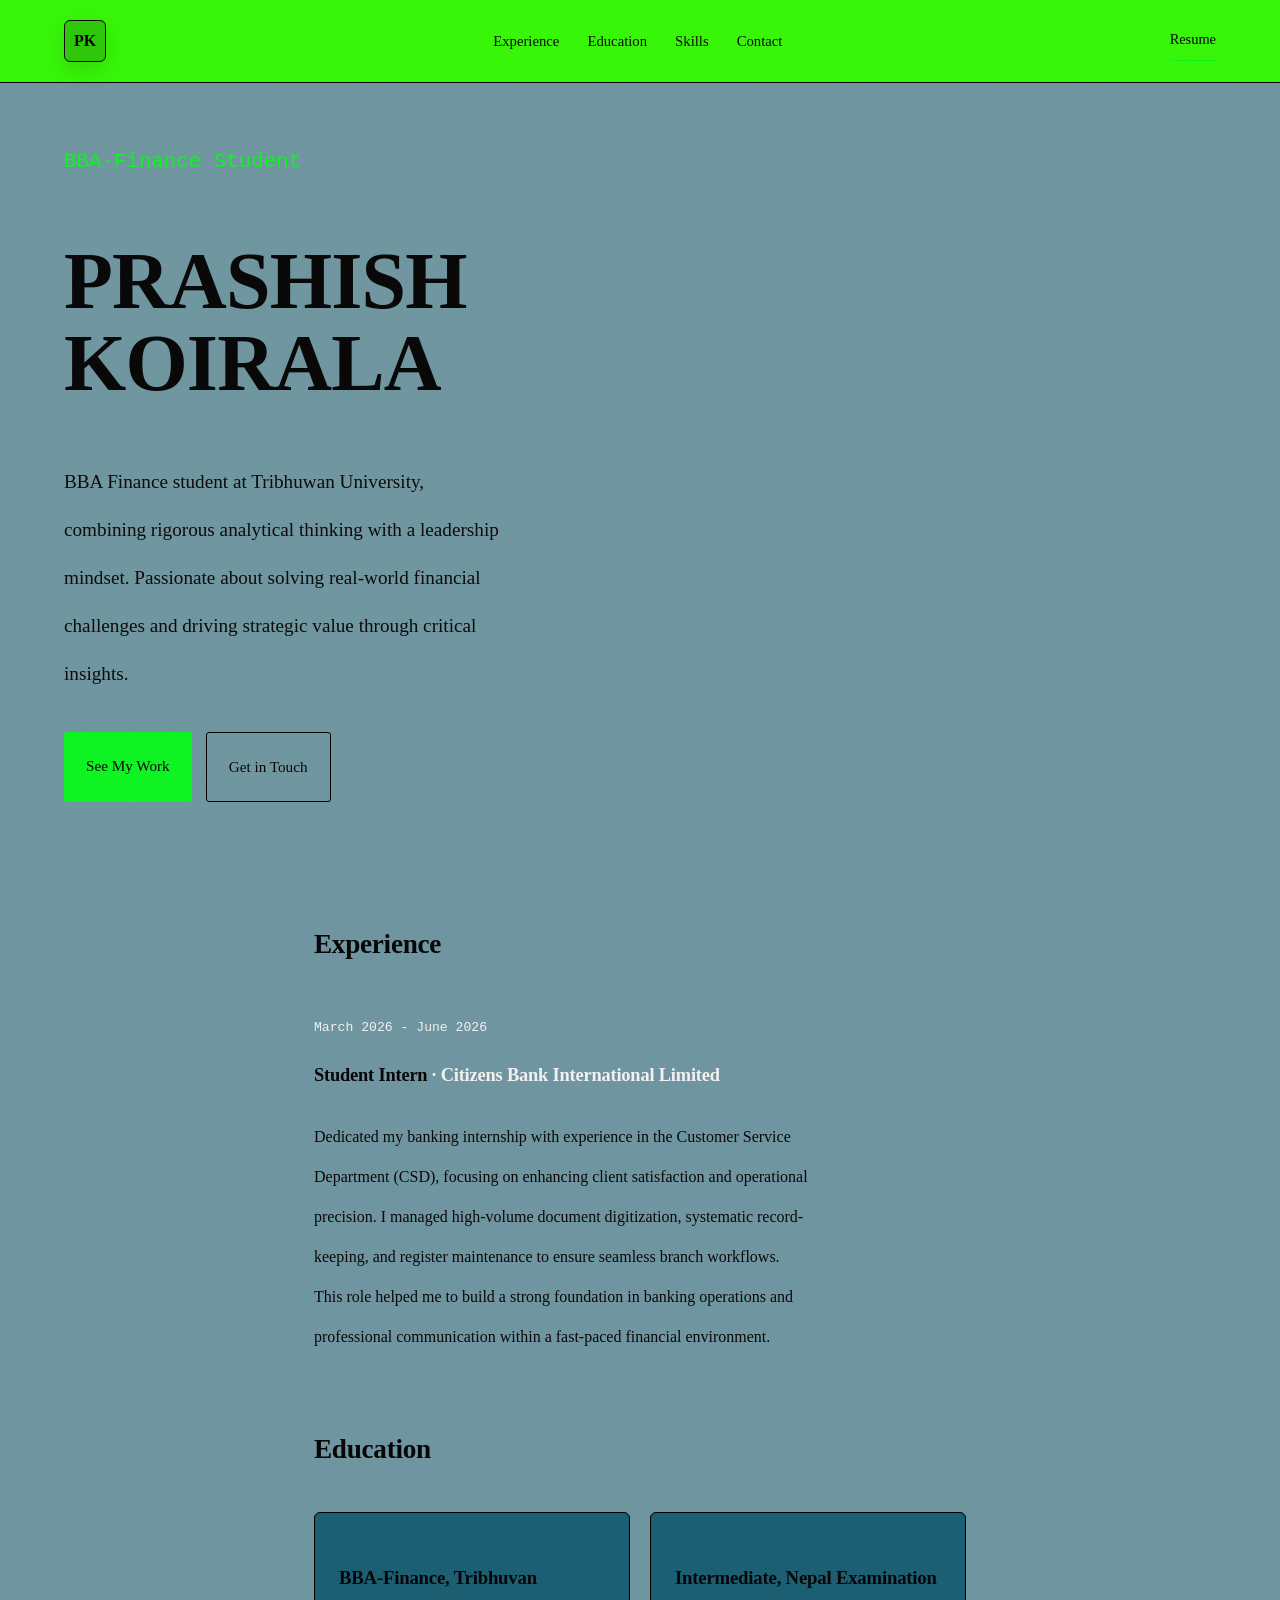
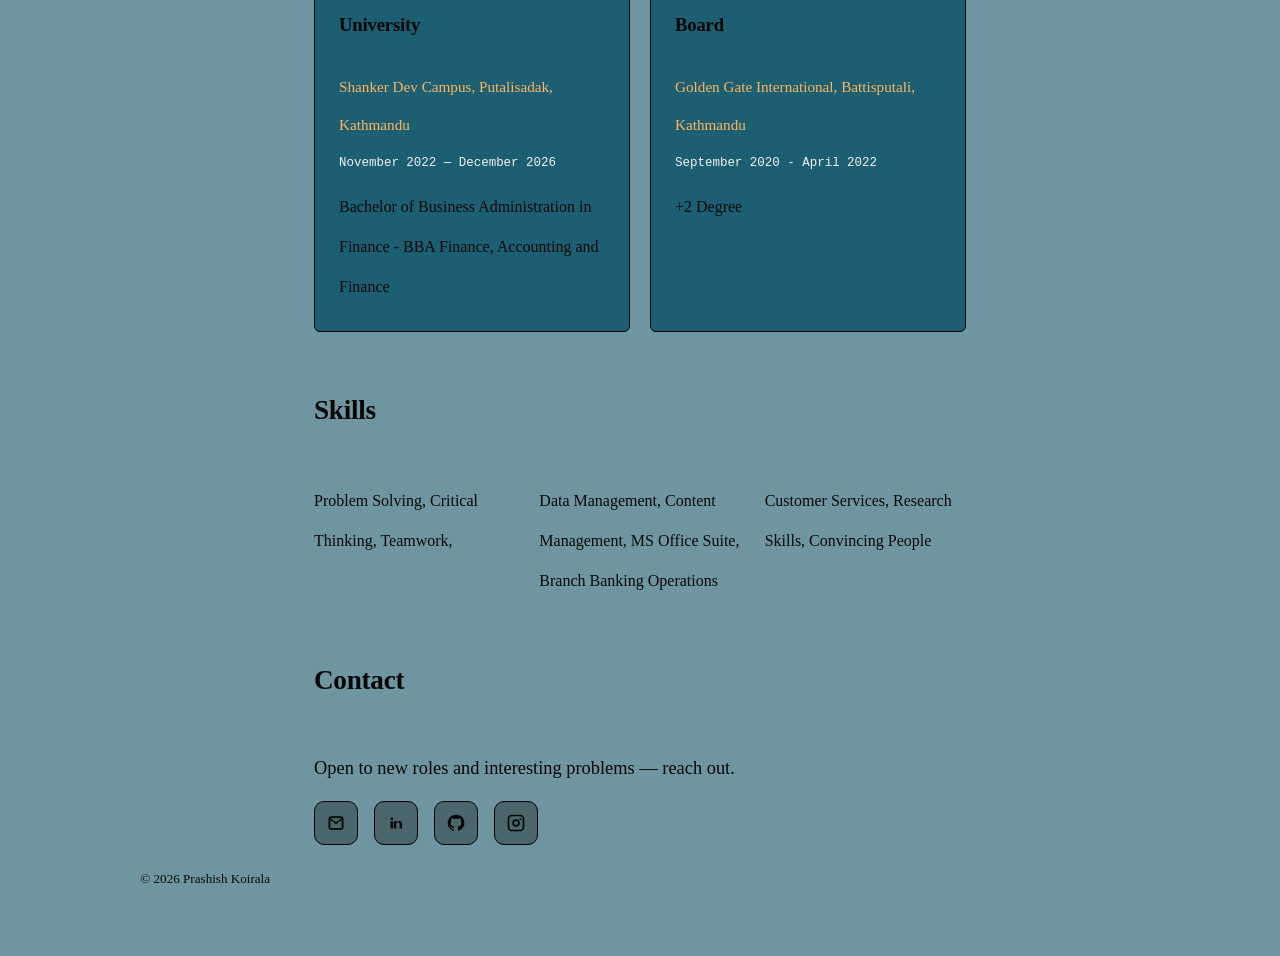
<file: index.html>
<!DOCTYPE html>
<html lang="en">
<head>
<meta charset="UTF-8" />
<meta name="viewport" content="width=device-width, initial-scale=1.0" />
<title>Prashish Koirala</title>
<meta name="description" content="Portfolio of Prashish Koirala. Experience, education, and projects." />
<link rel="icon" type="image/svg+xml" href="favicon.svg">
<link rel="stylesheet" href="styles.css">
</head>
<body>

<div class="grain" aria-hidden="true"></div>

<nav class="nav">
  <a href="#top" class="nav__mark" aria-label="Home">PK</a>
  <div class="nav__links">
    <a href="#experience">Experience</a>
    <a href="#education">Education</a>
    <a href="#skills">Skills</a>
    <a href="#contact">Contact</a>
  </div>
  <a class="nav__resume" href="resume.html" id="resume-link">Resume</a>
</nav>

<header class="hero" id="top">
  <div class="hero__text">
    <p class="hero__kicker">BBA-Finance Student</p>
    <h1 class="hero__name">PRASHISH<br>KOIRALA</h1>
    <p class="hero__tagline">BBA Finance student at Tribhuwan University, combining rigorous analytical thinking with a leadership mindset. Passionate about solving real-world financial challenges and driving strategic value through critical insights.</p>
    <div class="hero__actions">
      <a href="#experience" class="btn btn--primary">See My Work</a>
      <a href="#contact" class="btn btn--ghost">Get in Touch</a>
    </div>
  </div>
</header>

<main>

  <section class="section" id="experience">
    <div class="section__head">
      <h2>Experience</h2>
    </div>

    <ol class="timeline">
      <li class="timeline__item">
        <div class="timeline__meta">
          <span class="timeline__date">March 2026 - June 2026</span>
        </div>
        <div class="timeline__body">
          <h3>Student Intern <span class="tk-muted">· Citizens Bank International Limited</span></h3>
          <p>Dedicated my banking internship with experience in the Customer Service Department (CSD), focusing on enhancing client satisfaction and operational precision. I managed high-volume document digitization, systematic record-keeping, and register maintenance to ensure seamless branch workflows. This role helped me to build a strong foundation in banking operations and professional communication within a fast-paced financial environment.</p>
          <ul class="tags">
           
          </ul>
        </div>
      </li>
    </ol>
  </section>
  <section class="section section--paper" id="education">
    <div class="section__head">
      <h2>Education</h2>
    </div>

    <div class="edu-grid">
      <div class="edu-card">
        <h3>BBA-Finance, Tribhuvan University</h3>
        <p class="edu-card__school">Shanker Dev Campus, Putalisadak, Kathmandu</p>
        <p class="edu-card__meta">November 2022 — December 2026</p>
        <p>Bachelor of Business Administration in Finance - BBA Finance, Accounting and Finance</p>
      </div>
      <div class="edu-card">
        <h3>Intermediate, Nepal Examination Board</h3>
        <p class="edu-card__school">Golden Gate International, Battisputali, Kathmandu</p>
        <p class="edu-card__meta">September 2020 - April 2022</p>
        <p>+2 Degree</p>
      </div>
    </div>
  </section>

  <section class="section section--dark" id="skills">
    <div class="section__head">
      <h2>Skills</h2>
    </div>
    <div class="skills">
      <div class="skills__group">
       
        <p>Problem Solving, Critical Thinking, Teamwork, </p>
      </div>
      <div class="skills__group">
     
        <p>Data Management, Content Management, MS Office Suite, Branch Banking Operations</p>
      </div>
      <div class="skills__group">
       
        <p>Customer Services, Research Skills, Convincing People</p>
      </div>
    </div>
  </section>



  <section class="section section--contact section--rose" id="contact">
    <div class="section__head">
      <h2>Contact</h2>
    </div>
    <p class="contact__lead">Open to new roles and interesting problems — reach out.</p>
    <div class="contact__links">
      <a href="mailto:koiralaprashish@gmail.com" aria-label="Email" target="_blank" rel="noopener">
        <svg viewBox="0 0 24 24" aria-hidden="true"><path d="M3 6.75A2.75 2.75 0 0 1 5.75 4h12.5A2.75 2.75 0 0 1 21 6.75v10.5A2.75 2.75 0 0 1 18.25 20H5.75A2.75 2.75 0 0 1 3 17.25V6.75Zm2.2-.75 6.8 5.31 6.8-5.31H5.2Zm13.55 2.02-6.1 4.76a1 1 0 0 1-1.3 0L5.25 8.02v9.23c0 .41.34.75.75.75h12c.41 0 .75-.34.75-.75V8.02Z"/></svg>
      </a>
      <a href="https://www.linkedin.com/in/prashishkk/" aria-label="LinkedIn" target="_blank" rel="noopener">
        <svg viewBox="0 0 24 24" aria-hidden="true"><path d="M6.94 8.5A1.56 1.56 0 1 1 6.94 5.38A1.56 1.56 0 0 1 6.94 8.5ZM5.5 9.94H8.38V18.5H5.5V9.94ZM10.38 9.94H13.09V11.11H13.13C13.51 10.38 14.45 9.61 15.85 9.61C18.76 9.61 19.3 11.52 19.3 14V18.5H16.42V14.9C16.42 13.13 16.39 11.18 14.54 11.18C12.65 11.18 12.29 12.88 12.29 14.8V18.5H9.41V9.94H10.38Z"/></svg>
      </a>
      <a href="https://github.com/pprashishk" aria-label="GitHub" target="_blank" rel="noopener">
        <svg viewBox="0 0 24 24" aria-hidden="true"><path d="M12 2a10 10 0 0 0-3.16 19.49c.5.09.68-.22.68-.48v-1.7c-2.77.6-3.35-1.33-3.35-1.33-.45-1.15-1.1-1.46-1.1-1.46-.9-.62.07-.61.07-.61 1 .07 1.53 1.03 1.53 1.03.89 1.53 2.34 1.09 2.9.83.09-.65.35-1.09.63-1.34-2.21-.25-4.54-1.11-4.54-4.94 0-1.09.39-1.98 1.03-2.68-.1-.25-.45-1.28.1-2.66 0 0 .84-.27 2.75 1.02A9.53 9.53 0 0 1 12 6.86c.85 0 1.7.11 2.5.33 1.9-1.29 2.74-1.02 2.74-1.02.55 1.38.2 2.41.1 2.66.64.7 1.03 1.59 1.03 2.68 0 3.84-2.33 4.68-4.55 4.93.36.31.68.92.68 1.85v2.75c0 .26.18.58.69.48A10 10 0 0 0 12 2Z"/></svg>
      </a>
      <a href="https://instagram.com/prashishkk" aria-label="Instagram" target="_blank" rel="noopener">
        <svg viewBox="0 0 24 24" aria-hidden="true"><path d="M7 2h10a5 5 0 0 1 5 5v10a5 5 0 0 1-5 5H7a5 5 0 0 1-5-5V7a5 5 0 0 1 5-5Zm0 2a3 3 0 0 0-3 3v10a3 3 0 0 0 3 3h10a3 3 0 0 0 3-3V7a3 3 0 0 0-3-3H7Zm5 3.5A4.5 4.5 0 1 1 7.5 12 4.5 4.5 0 0 1 12 7.5Zm0 2A2.5 2.5 0 1 0 14.5 12 2.5 2.5 0 0 0 12 9.5Zm5.25-3.25a1.25 1.25 0 1 1-1.25 1.25 1.25 1.25 0 0 1 1.25-1.25Z"/></svg>
      </a>
    </div>
  </section>

</main>

<footer class="footer">
  <p>&copy; <span id="year"></span> Prashish Koirala </p>
</footer>

<script src="script.js"></script>
</body>
</html>
</file>
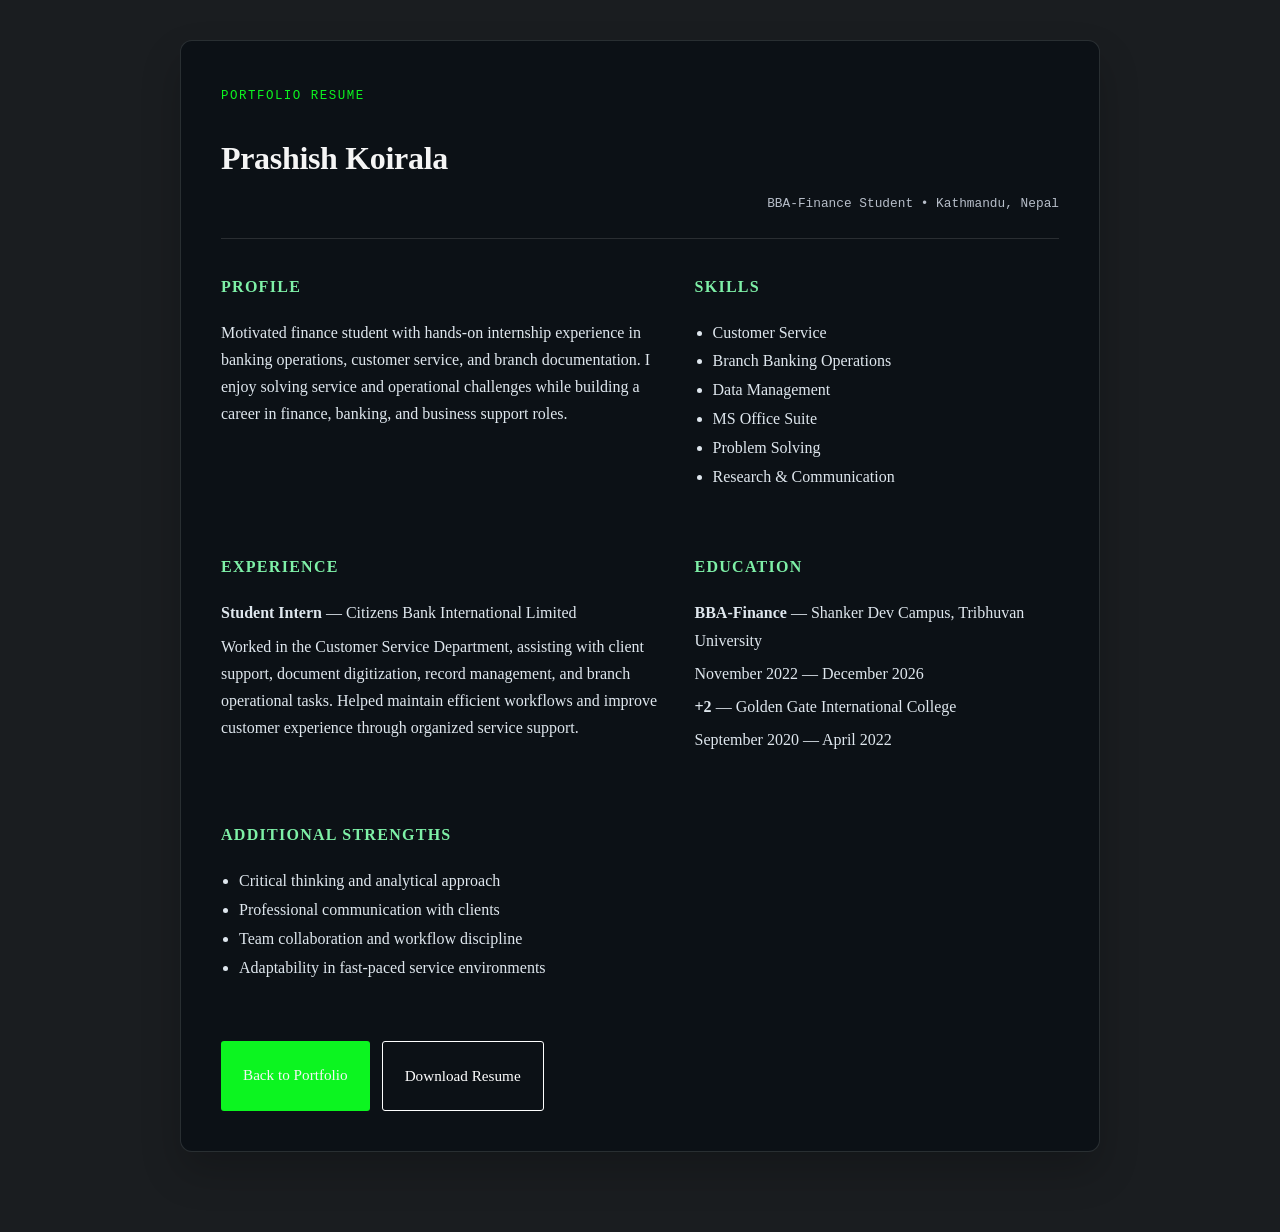
<file: resume.html>
<!DOCTYPE html>
<html lang="en">
<head>
  <meta charset="UTF-8" />
  <meta name="viewport" content="width=device-width, initial-scale=1.0" />
  <title>Prashish Koirala | Resume</title>
  <link rel="icon" href="data:,">
  <link rel="stylesheet" href="styles.css">
  <style>
    body {
      background: #1a1d20;
      color: #f5f5f5;
      padding: 40px 24px 80px;
    }

    .resume-page {
      max-width: 920px;
      margin: 0 auto;
      background: rgba(9, 16, 20, 0.8);
      border: 1px solid rgba(255,255,255,0.12);
      border-radius: 12px;
      padding: 40px;
      box-shadow: 0 20px 40px rgba(0,0,0,0.2);
    }

    .resume-page h1,
    .resume-page h2,
    .resume-page h3,
    .resume-page h4 {
      margin-top: 0;
    }

    .resume-page__header {
      display: flex;
      justify-content: space-between;
      align-items: end;
      gap: 20px;
      margin-bottom: 20px;
      padding-bottom: 18px;
      border-bottom: 1px solid rgba(255,255,255,0.12);
    }

    .resume-page__meta {
      font-family: "IBM Plex Mono", ui-monospace, monospace;
      font-size: 0.8rem;
      color: #b7bec9;
    }

    .resume-layout {
      display: grid;
      grid-template-columns: 1.1fr 0.9fr;
      gap: 28px;
      margin-top: 28px;
    }

    .resume-section {
      margin-bottom: 28px;
    }

    .resume-section h3 {
      color: #7ef0a7;
      margin-bottom: 12px;
      font-size: 1rem;
      text-transform: uppercase;
      letter-spacing: 0.08em;
    }

    .resume-section ul {
      margin: 0;
      padding-left: 18px;
      line-height: 1.8;
      color: #dfe7ee;
    }

    .resume-section p {
      color: #dfe7ee;
      line-height: 1.7;
      margin: 6px 0;
    }

    .resume-actions {
      margin-top: 30px;
      display: flex;
      gap: 12px;
      flex-wrap: wrap;
    }

    .resume-actions .btn {
      text-decoration: none;
      display: inline-block;
    }

    .resume-actions .btn--ghost {
      color: #fff;
      border-color: #fff;
    }

    @media (max-width: 720px) {
      .resume-page {
        padding: 24px 20px;
      }

      .resume-page__header,
      .resume-layout {
        display: block;
      }
    }
  </style>
</head>
<body>
  <main class="resume-page">
    <header class="resume-page__header">
      <div>
        <p class="resume-card__eyebrow">Portfolio Resume</p>
        <h1>Prashish Koirala</h1>
      </div>
      <p class="resume-page__meta">BBA-Finance Student • Kathmandu, Nepal</p>
    </header>

    <div class="resume-layout">
      <section class="resume-section">
        <h3>Profile</h3>
        <p>Motivated finance student with hands-on internship experience in banking operations, customer service, and branch documentation. I enjoy solving service and operational challenges while building a career in finance, banking, and business support roles.</p>
      </section>

      <section class="resume-section">
        <h3>Skills</h3>
        <ul>
          <li>Customer Service</li>
          <li>Branch Banking Operations</li>
          <li>Data Management</li>
          <li>MS Office Suite</li>
          <li>Problem Solving</li>
          <li>Research & Communication</li>
        </ul>
      </section>

      <section class="resume-section">
        <h3>Experience</h3>
        <p><strong>Student Intern</strong> — Citizens Bank International Limited</p>
        <p>Worked in the Customer Service Department, assisting with client support, document digitization, record management, and branch operational tasks. Helped maintain efficient workflows and improve customer experience through organized service support.</p>
      </section>

      <section class="resume-section">
        <h3>Education</h3>
        <p><strong>BBA-Finance</strong> — Shanker Dev Campus, Tribhuvan University</p>
        <p>November 2022 — December 2026</p>
        <p><strong>+2</strong> — Golden Gate International College</p>
        <p>September 2020 — April 2022</p>
      </section>

      <section class="resume-section">
        <h3>Additional Strengths</h3>
        <ul>
          <li>Critical thinking and analytical approach</li>
          <li>Professional communication with clients</li>
          <li>Team collaboration and workflow discipline</li>
          <li>Adaptability in fast-paced service environments</li>
        </ul>
      </section>
    </div>

    <div class="resume-actions">
      <a href="index.html" class="btn btn--primary">Back to Portfolio</a>
      <a href="resume.pdf" class="btn btn--ghost" download="Prashish-Koirala-Resume.pdf">Download Resume</a>
    </div>
  </main>
</body>
</html>
</file>
<file: styles.css>
/* ---------------------------------------------------------
   Tokens
--------------------------------------------------------- */
:root {
  --bg:        #6f96a0;
  --bg-panel:  #1d5f72;
  --bg-raised: #080a0e;
  --line:      #010102;
  --text:      #070606;
  --text-dim:  #0c0808;
  --text-mute: #f3f0f0;
  --accent:    #0cf520;
  --accent-2:  #ffb35c;
  --mono: 'IBM Plex Mono', ui-monospace, monospace;
  --sans: 'IBM Plex Sans', -apple-system, sans-serif;
  --display: 'Space Grotesk', var(--sans);
  --radius: 3px;
  --content-w: 780px;
}

* { box-sizing: border-box; }

html {
  scroll-behavior: smooth;
  scroll-padding-top: 90px;
}

@media (prefers-reduced-motion: reduce) {
  html { scroll-behavior: auto; }
  * { animation-duration: 0.001ms !important; transition-duration: 0.001ms !important; }
}

body {
  margin: 0;
  background: var(--bg);
  color: var(--text);
  font-family: 'Times New Roman', Times, serif;
  font-size: 10;
  line-height: 2.5;
  -webkit-font-smoothing: antialiased;
}

a { color: inherit; }

h1, h2, h3, h4 {
  font-family: 'Times New Roman', Times, serif;
  font-weight: 600;
  margin: 10;
  letter-spacing: -0.01em;
}

p { margin: 0.5em 0 0; color: var(--text-dim); max-width: 62ch; }

::selection { background: var(--accent); color: #0d1016; }

:focus-visible {
  outline: 2px solid var(--accent);
  outline-offset: 3px;
}

/* subtle grain so the flat dark bg doesn't feel like a template default */
.grain {
  position: fixed;
  inset: 0;
  pointer-events: none;
  opacity: 0.035;
  z-index: 999;
  background-image: url("data:image/svg+xml,%3Csvg xmlns='http://www.w3.org/2000/svg' width='120' height='120'%3E%3Cfilter id='n'%3E%3CfeTurbulence type='fractalNoise' baseFrequency='0.9' numOctaves='2' stitchTiles='stitch'/%3E%3C/filter%3E%3Crect width='100%25' height='100%25' filter='url(%23n)'/%3E%3C/svg%3E");
}

/* ---------------------------------------------------------
   Nav
--------------------------------------------------------- */
.nav {
  position: sticky;
  top: 0;
  z-index: 100;
  display: flex;
  align-items: center;
  justify-content: space-between;
  padding: 20px clamp(20px, 6vw, 64px);
  background: rgb(54, 247, 6);
  backdrop-filter: blur(10px);
  border-bottom: 1px solid var(--line);
}

.nav__mark {
  display: inline-flex;
  align-items: center;
  justify-content: center;
  width: 42px;
  height: 42px;
  border-radius: 6px;
  border: 1px solid var(--line);
  background: rgba(8, 10, 14, 0.2);
  color: var(--text);
  text-decoration: none;
  font-family: 'Times New Roman', Times, serif;
  font-weight: 700;
  font-size: 1rem;
  line-height: 1;
  box-shadow: 0 8px 22px rgba(0,0,0,0.12);
}

.nav__links {
  display: flex;
  gap: 28px;
}

.nav__links a {
  text-decoration: none;
  color: var(--text-dim);
  font-size: 0.92rem;
  transition: color 0.15s ease;
}
.nav__links a:hover { color: var(--text); }

.nav__resume {
  text-decoration: none;
  font-size: 0.9rem;
  color: var(--text);
  border-bottom: 1px solid var(--accent);
  padding-bottom: 2px;
}

@media (max-width: 720px) {
  html { scroll-padding-top: 120px; }

  .nav {
    flex-wrap: wrap;
    padding: 12px 18px;
  }

  .nav__links {
    order: 3;
    flex: 1 0 100%;
    justify-content: space-between;
    gap: 10px;
    padding-top: 8px;
  }

  .nav__links a { font-size: 0.82rem; }

  body { line-height: 1.65; }

  .hero {
    padding: 44px 20px 48px;
  }

  .hero__name {
    font-size: clamp(1.75rem, 8vw, 4.4rem);
    overflow-wrap: anywhere;
  }

  .hero__kicker { font-size: 1rem; }
  .hero__tagline { font-size: 1rem; }

  .hero__actions { flex-wrap: wrap; }

  .section { padding-top: 20px; padding-bottom: 20px; }

  .edu-card { padding: 20px; }
}

/* ---------------------------------------------------------
   Hero
--------------------------------------------------------- */
.hero {
  display: grid;
  grid-template-columns: 1.1fr 0.9fr;
  gap: 48px;
  align-items: center;
  min-height: 88vh;
  padding: 40px clamp(20px, 6vw, 64px) 60px;
  max-width: 1280px;
  margin: 0 auto;
}

.hero__text {
  width: 100%;
}

.hero__kicker {
  font-family: var(--mono);
  font-size: 1.3rem;
  color: var(--accent);
  margin: 0 0 14px;
}

.hero__name {
  font-size: clamp(5rem, 6vw, 4.4rem);
  line-height: 1.02;
}

.hero__tagline {
  margin-top: 10px;
  font-size: 1.2rem;
  color: var(--text-dim);
  max-width: 46ch;
}

.hero__actions {
  display: flex;
  gap: 14px;
  margin-top: 34px;
}

.btn {
  display: inline-block;
  text-decoration: none;
  padding: 15px 22px;
  border-radius: var(--radius);
  font-size: 0.95rem;
  font-weight: 500;
  transition: transform 0.15s ease, background 0.15s ease, border-color 0.15s ease;
}
.btn--primary {
  background: var(--accent);
  color: x#070606;
}
.btn--primary:hover { transform: translateY(-1px); }

.btn--ghost {
  border: 1px solid var(--line);
  color: var(--text);
}
.btn--ghost:hover { border-color: var(--accent); }

/* terminal card */
.hero__terminal {
  margin-top: 32px;
  background: var(--bg-panel);
  border: 1px solid var(--line);
  border-radius: 8px;
  overflow: hidden;
  box-shadow: 0 30px 60px -30px rgba(0,0,0,0.6);
  max-width: 620px;
}

.terminal__bar {
  display: flex;
  align-items: center;
  gap: 8px;
  padding: 10px 14px;
  border-bottom: 1px solid var(--line);
  background: var(--bg-raised);
}

.dot { width: 9px; height: 9px; border-radius: 50%; display: inline-block; }
.dot--r { background: #ff5f56; }
.dot--y { background: #ffbd2e; }
.dot--g { background: #27c93f; }

.terminal__title {
  margin-left: 8px;
  font-family: var(--mono);
  font-size: 0.78rem;
  color: var(--text-mute);
}

.terminal__body {
  margin: 0;
  padding: 24px;
  font-family: var(--mono);
  font-size: 0.95rem;
  color: var(--text);
  min-height: 140px;
  white-space: pre-wrap;
}

.resume-card {
  border: 1px solid var(--line);
  border-radius: 8px;
  padding: 28px;
  background: rgba(18, 18, 18, 0.18);
}

.resume-card__header {
  display: flex;
  justify-content: space-between;
  align-items: end;
  gap: 24px;
  padding-bottom: 24px;
  border-bottom: 1px solid var(--line);
}

.resume-card__eyebrow {
  margin: 0 0 6px;
  font-family: var(--mono);
  font-size: 0.78rem;
  color: var(--accent);
  text-transform: uppercase;
  letter-spacing: 0.12em;
}

.resume-card__meta {
  margin: 0;
  font-family: var(--mono);
  font-size: 0.76rem;
  color: var(--text-mute);
}

.resume-grid {
  display: grid;
  grid-template-columns: repeat(2, minmax(0, 1fr));
  gap: 28px;
  padding-top: 24px;
}

.resume-grid h4 {
  margin-bottom: 10px;
  font-size: 0.95rem;
  color: var(--accent);
}

.resume-grid p,
.resume-grid li {
  color: var(--text-dim);
}

.resume-grid ul {
  margin: 0;
  padding-left: 18px;
}

.resume__actions {
  display: flex;
  flex-wrap: wrap;
  gap: 14px;
  margin-top: 28px;
}

@media (max-width: 720px) {
  .resume-card__header,
  .resume-grid {
    grid-template-columns: 1fr;
    display: block;
  }

  .resume-card__header {
    display: block;
  }

  .resume-card__meta {
    margin-top: 10px;
  }
}

.tk-muted { color: var(--text-mute); }

.cursor {
  display: inline-block;
  color: var(--accent);
  animation: blink 1s step-end infinite;
}
@keyframes blink { 50% { opacity: 0; } }

@media (max-width: 860px) {
  .hero { grid-template-columns: 1fr; min-height: unset; padding-top: 60px; }
}

/* ---------------------------------------------------------
   Sections (shared)
--------------------------------------------------------- */
.section {
  max-width: var(--content-w);
  margin: 0 auto;
  padding: 12px clamp(20px, 6vw, 64px) 10px;
}

.section__head {
  display: flex;
  align-items: baseline;
  gap: 14px;
  margin-bottom: 6px;
}

.section__num {
  font-family: var(--mono);
  color: var(--accent);
  font-size: 0.85rem;
}

.section__head h2 {
  font-size: 1.7rem;
}

/* ---------------------------------------------------------
   Experience timeline
--------------------------------------------------------- */
.timeline {
  list-style: none;
  margin: 0;
  padding: 0;
  border-left: none;
}

.timeline__item {
  position: relative;
  padding: 0;
}
.timeline__item:last-child { padding-bottom: 0; }

.timeline__item::before {
  content: "";
  display: none;
}

.timeline__date {
  font-family: var(--mono);
  font-size: 0.82rem;
  color: var(--text-mute);
}

.timeline__body h3 {
  font-size: 1.15rem;
  margin-top: 6px;
  font-weight: 600;
}

.tags {
  list-style: none;
  display: flex;
  flex-wrap: wrap;
  gap: 8px;
  padding: 0;
  margin: 14px 0 0;
}
.tags li {
  font-family: var(--mono);
  font-size: 0.78rem;
  color: var(--text-dim);
  border: 1px solid var(--line);
  padding: 3px 9px;
  border-radius: var(--radius);
}

/* ---------------------------------------------------------
   Education
--------------------------------------------------------- */
.edu-grid {
  display: grid;
  grid-template-columns: 1fr 1fr;
  gap: 20px;
}
@media (max-width: 640px) { .edu-grid { grid-template-columns: 1fr; } }

.edu-card {
  border: 1px solid var(--line);
  border-radius: 6px;
  padding: 24px;
  background: var(--bg-panel);
}
.edu-card__school { color: var(--accent-2); margin-top: 6px; font-size: 0.95rem; }
.edu-card__meta {
  font-family: var(--mono);
  font-size: 0.78rem;
  color: var(--text-mute);
  margin-top: 4px;
}

/* ---------------------------------------------------------
   Skills
--------------------------------------------------------- */
.skills {
  display: grid;
  grid-template-columns: repeat(3, 1fr);
  gap: 24px;
}
@media (max-width: 640px) { .skills { grid-template-columns: 1fr; } }

.skills__group h4 {
  font-size: 0.85rem;
  font-family: var(--mono);
  color: var(--accent);
  font-weight: 500;
}

/* ---------------------------------------------------------
   Projects
--------------------------------------------------------- */
.projects {
  display: flex;
  flex-direction: column;
}

.project {
  display: grid;
  grid-template-columns: 60px 1fr;
  gap: 20px;
  padding: 28px 0;
  border-bottom: 1px solid var(--line);
}
.project:last-child { border-bottom: none; }

.project__index {
  font-family: var(--mono);
  color: var(--text-mute);
  font-size: 0.85rem;
  padding-top: 3px;
}

.project h3 { font-size: 1.15rem; }

.project__links {
  display: flex;
  gap: 18px;
  margin-top: 14px;
}
.project__links a {
  text-decoration: none;
  font-size: 0.88rem;
  color: var(--accent);
}
.project__links a:hover { text-decoration: underline; }

/* ---------------------------------------------------------
   Contact
--------------------------------------------------------- */
.section--contact { text-align: left; }

.contact__lead {
  font-size: 1.15rem;
  color: var(--text);
}

.contact__links {
  display: flex;
  gap: 16px;
  margin-top: 10px;
  flex-wrap: wrap;
}
.contact__links a {
  display: inline-flex;
  align-items: center;
  justify-content: center;
  width: 44px;
  height: 44px;
  border: 1px solid var(--line);
  border-radius: 10px;
  background: rgba(8, 10, 14, 0.35);
  transition: transform 0.15s ease, border-color 0.15s ease, background 0.15s ease;
}
.contact__links a:hover {
  transform: translateY(-1px);
  border-color: var(--accent);
  background: rgba(8, 10, 14, 0.55);
}
.contact__links svg {
  width: 20px;
  height: 20px;
  fill: var(--text);
}

/* ---------------------------------------------------------
   Footer
--------------------------------------------------------- */
.footer {
  text-align: center;
  padding: 1px 2px 60px;
  font-size: 0.82rem;
  color: var(--text-mute);
}
</file>
